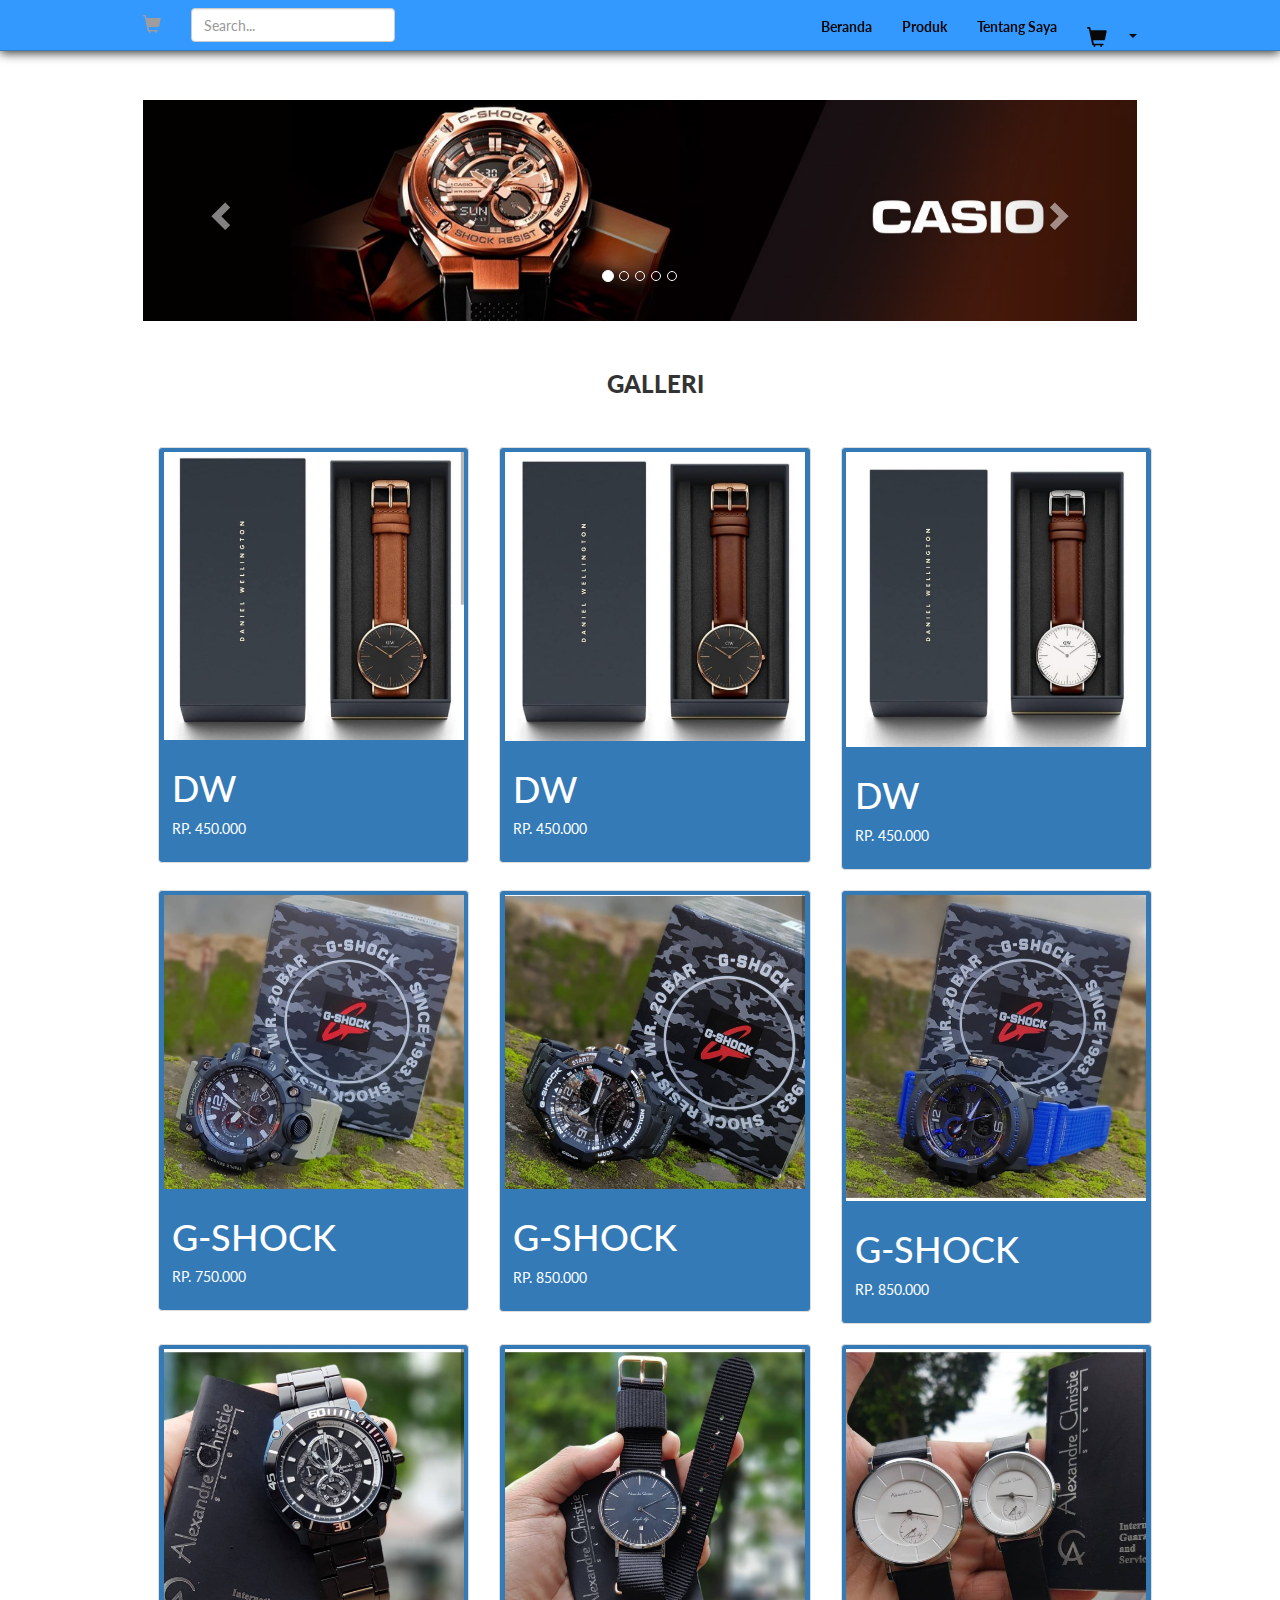
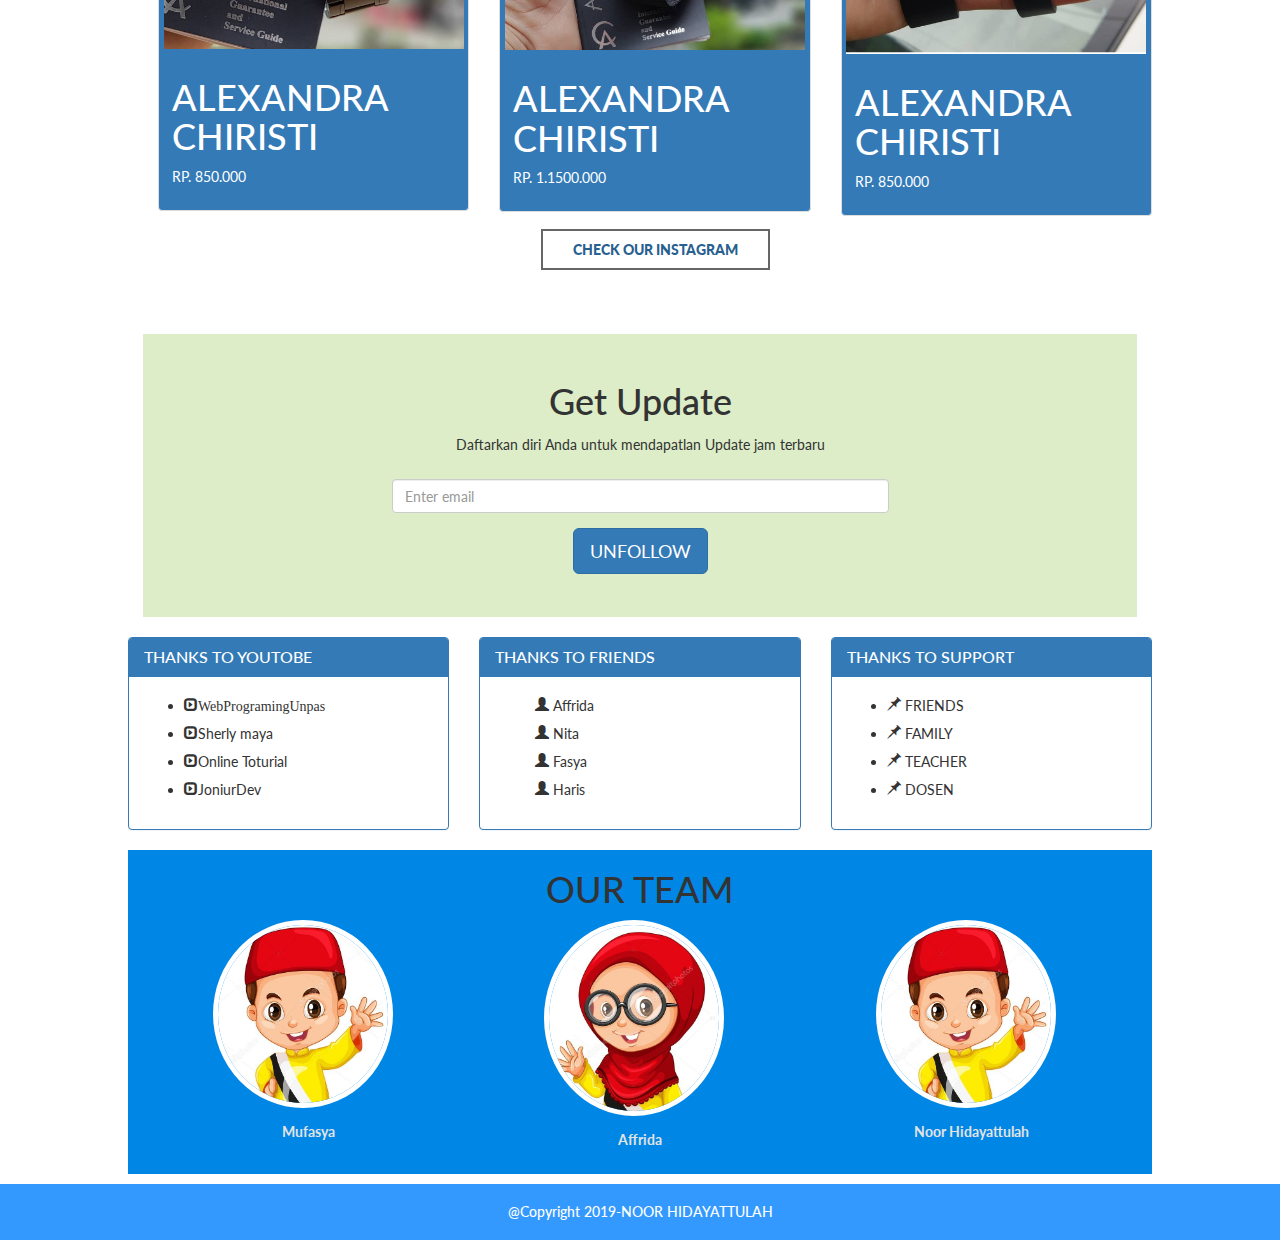
<file: index.html>
<!DOCTYPE html>
<html lang="en">
  <head>
    <meta charset="utf-8">
    <meta http-equiv="X-UA-Compatible" content="IE=edge">
    <meta name="viewport" content="width=device-width, initial-scale=1">
    <!-- The above 3 meta tags *must* come first in the head; any other head content must come *after* these tags -->
    <title>UAS WEBSITE</title>

    <!-- Bootstrap -->
    <link href="css/bootstrap.min.css" rel="stylesheet">
    <link href="css/sytle.css " rel="stylesheet"> 
    </head>
    <body>
      <header>
    <nav class="navbar navbar-default navbar-inverse navbar-fixed-top">
      <div class="container" >
        <div class="navbar-header">
          <button type="button" class="navbar-toggle collapsed" data-toggle="collapsed" data-target="#bs-example-navbar-collapse-1" aria-expanded="false">
            <span class="sr-only">Toggle navigation</span>
            <span class="icon-bar"></span>
            <span class="icon-bar"></span>
            <span class="icon-bar"></span>
          </button>
          <a class="navbar-brand" href='#'><span class="glyphicon glyphicon glyphicon-shopping-cart"><span></a> 

        </div>
        <div class="collapse navbar-collapse" id="bs-example-navbar-collapse-1">
          <form class="navbar-form navbar-left">
            <input type="text" class="form-control" style="width:100%;"placeholder="Search...">
          </form>
          <ul class="nav navbar-nav navbar-right">
            <li><a href="index.html">Beranda</a></li>
            <li><a href="#">Produk</a></li>
            <li><a href="biodata.html">Tentang Saya</a></li>
            <li class="dropdown"> <a href="#" class="dropdown-toggle" data-toggle="dropdown" role="button" aria-expanded="false"><span class="  glyphicon glyphicon glyphicon-shopping-cart" style="font-size:20px"> <span class="caret"></span></a>
                    <ul class="dropdown-menu" role="menu">
                        <li><a href="#">G-SHOCK</a></li>
                        <li><a href="#">CASIO</a></li>
                        <li><a href="#">ALEXANDRA CHIRISTI</a></li>
                        <li><a href="#">DW</a></li>
                      </ul>
                  </li>
          </ul>
        </div>  
      </div>
    </nav>
  </header>
  

    <div class="container">
      <div class="col-md-14 col-xs-14">
    <div id="carousel-example-generic" class="carousel slide" data-ride="carousel">
  <!-- Indicators -->
  <ol class="carousel-indicators">
    <li data-target="#carousel-example-generic" data-slide-to="0" class="active"></li>
    <li data-target="#carousel-example-generic" data-slide-to="1"></li>
    <li data-target="#carousel-example-generic" data-slide-to="2"></li>
    <li data-target="#carousel-example-generic" data-slide-to="3"></li>
    <li data-target="#carousel-example-generic" data-slide-to="4"></li>
  </ol>

  <!-- Wrapper for slides -->
  <div class="carousel-inner" role="listbox">
    <div class="item active">
      <img src="img/slider/slider1.jpeg" alt="Slide1">
      <div class="carousel-caption">
      </div>
    </div>
    <div class="item">
      <img src="img/slider/slider2.jpg" alt="Slider2">
      <div class="carousel-caption">
      </div>
    </div>
    <div class="item">
      <img src="img/slider/slider3.jpg" alt="Slider3">
      <div class="carousel-caption">
      </div>
    </div>
      <div class="item">
      <img src="img/slider/slider4.jpg" alt="Slider4">
      <div class="carousel-caption">
      </div>
    </div>
      <div class="item">
      <img src="img/slider/slider5.jpg" alt="Slider5">
      <div class="carousel-caption">
      </div>
</div>
  <!-- Controls -->
  <a class="left carousel-control" href="#carousel-example-generic" role="button" data-slide="prev">
    <span class="glyphicon glyphicon-chevron-left" aria-hidden="true"></span>
    <span class="sr-only">Previous</span>
  </a>
  <a class="right carousel-control" href="#carousel-example-generic" role="button" data-slide="next">
    <span class="glyphicon glyphicon-chevron-right" aria-hidden="true"></span>
    <span class="sr-only">Next</span>
  </a>
</div>
</div>
</div>
<div class="container div-gallery-feed">
  <h3 class="title-gallery-feed">GALLERI</h3>
  <div class="row">
    <div class="col-lg-4">
      <div class="thumbnail" style="background-color: #337ab7"><img src="img/instagram/galeri1.jpg" width="300px" height="300px">
        <div class="caption">
          <h1 style="color: white" style="text-align: center">DW</h1>
          <p style="color: white" style="text-align: center">RP. 450.000</p>
        </div>
      </div>
    </div>
    <div class="col-lg-4">
      <div class="thumbnail" style="background-color: #337ab7"><img src="img/instagram/galeri2.jpg" width="300px" height="300px">
        <div class="caption">
          <h1 style="color: white" style="text-align: center"> DW</h1>
          <p style="color: white" style="text-align: center">RP. 450.000</p>
        </div>
      </div>
    </div>
    <div class="col-lg-4">
      <div class="thumbnail" style="background-color: #337ab7"><img src="img/instagram/galeri3.png" width="300px" height="300px">
        <div class="caption">
          <h1 style="color: white" style="text-align: center"> DW</h1>
          <p style="color: white" style="text-align: center">RP. 450.000</p>
        </div>
      </div>
    </div>
    <div class="col-lg-4">
      <div class="thumbnail" style="background-color: #337ab7"><img src="img/instagram/galeri4.jpg" width="300px" height="300px">
        <div class="caption">
          <h1 style="color: white" style="text-align: center">G-SHOCK</h1>
          <p style="color: white" style="text-align: center">RP. 750.000</p>
        </div>
      </div>
    </div>
    <div class="col-lg-4">
      <div class="thumbnail" style="background-color: #337ab7"><img src="img/instagram/galeri5.png" width="300px" height="300px">
        <div class="caption">
          <h1 style="color: white" style="text-align: center">G-SHOCK</h1>
          <p style="color: white" style="text-align: center">RP. 850.000</p>
        </div>
      </div>
    </div>
    <div class="col-lg-4">
      <div class="thumbnail" style="background-color: #337ab7"><img src="img/instagram/galeri6.jpeg" width="300px" height="300px">
        <div class="caption">
          <h1 style="color: white" style="text-align: center">G-SHOCK</h1>
          <p style="color: white" style="text-align: center">RP. 850.000</p>
        </div>
      </div>
    </div>
    <div class="col-lg-4">
      <div class="thumbnail" style="background-color: #337ab7"><img src="img/instagram/galeri7.png" width="300px" height="300px">
        <div class="caption">
          <h1 style="color: white" style="text-align: center">ALEXANDRA CHIRISTI</h1>
          <p style="color: white" style="text-align: center">RP. 850.000</p>
        </div>
      </div>
    </div>
    <div class="col-lg-4">
      <div class="thumbnail" style="background-color: #337ab7"><img src="img/instagram/galeri8.png" width="300px" height="300px">
        <div class="caption">
          <h1 style="color: white" style="text-align: center">ALEXANDRA CHIRISTI</h1>
          <p style="color: white" style="text-align: center">RP. 1.1500.000</p>
        </div>
      </div>
    </div>
      <div class="col-lg-4">
      <div class="thumbnail" style="background-color: #337ab7"><img src="img/instagram/foto.jpeg" width="300px" height="300px">
        <div class="caption">
          <h1 style="color: white" style="text-align: center">ALEXANDRA CHIRISTI</h1>
          <p style="color: white" style="text-align: center">RP. 850.000</p>
        </div>
      </div>
    </div>
  </div>
  <div class="center">
  <a href="#" class="more-gallery-feed">CHECK OUR INSTAGRAM</a>
  </div>
</div>

<div class="row">
      <div class="container">
      <div class="col-md-14 col-xs-18">
    <div class="jombotron tengah">
      <br>
      <h1>Get Update</h1>Daftarkan diri Anda untuk mendapatlan Update jam terbaru
          <p class="lead">
              </p>
              <form>
              <div class="form-group">
                <input type="email" class="form-control" id="email" placeholder="Enter email">
              </div>
              <div class="form-group">
                <button type="button" class="btn btn-primary btn-lg">UNFOLLOW</button>
              </div>
              <br>
            </form>
          </div>
        </div>
      </div>
</form>

<div class="row">
  <div class="col-sm3 col-xs-4">
    <div class="panel panel-primary">
      <div class="panel-heading">
        <h3 class="panel-title">THANKS TO YOUTOBE</h3>
      </div>
      <div class="panel-body">
        <ul>
          <li><span class="glyphicon glyphicon-expand">WebProgramingUnpas</span></li>
          <li><span class="glyphicon glyphicon-expand"></span>Sherly maya</li>
          <li><span class="glyphicon glyphicon-expand"></span>Online Toturial</li>
          <li><span class="glyphicon glyphicon-expand"></span>JoniurDev</li>
        </ul>
      </div>
    </div>
  </div>

   <div class="col-sm3 col-xs-4">
    <div class="panel panel-primary">
      <div class="panel-heading">
        <h3 class="panel-title">THANKS TO FRIENDS</h3>
      </div>
      <div class="panel-body">
        <ul>
          <span class="glyphicon glyphicon-user"></span>  Affrida</br>
          <span class="glyphicon glyphicon-user"></span>  Nita</br>
          <span class="glyphicon glyphicon-user"></span>  Fasya</br>
          <span class="glyphicon glyphicon-user"></span>  Haris</br>
        </ul>
      </div>
    </div>
  </div>

 <div class="col-sm3 col-xs-4">
    <div class="panel panel-primary">
      <div class="panel-heading">
        <h3 class="panel-title">THANKS TO SUPPORT</h3>
      </div>
      <div class="panel-body">
        <ul>
          <li><span class="glyphicon glyphicon-pushpin"></span> FRIENDS</li>
          <li><span class="glyphicon glyphicon-pushpin"></span> FAMILY</li>
          <li><span class="glyphicon glyphicon-pushpin"></span> TEACHER </li>
          <li><span class="glyphicon glyphicon-pushpin"></span>  DOSEN</li>
        </ul>
      </div>
    </div>
  </div>

  </div>


<div id="team">
    <div class="container">
      <h1 class="title text-center color-white">OUR TEAM</h1>
      <div class="col-lg-4">
        <img src="img/teams/male1.png" style="margin-left: 55px" alt="team" class="img-responsive img-circle img-center">
        <div class="team-name">
          <p class="text-center"><strong>Mufasya</strong></p>
        </div>
      </div>
      <div class="col-lg-4">
        <img src="img/teams/female3.png" style="margin-left: 55px" alt="team" class="img-responsive img-circle img-center">
        <div class="team-name">
          <p class="text-center"><strong>Affrida</strong></p>
        </div>
      </div>
      <div class="col-lg-4">
        <img src="img/teams/male2.png" style="margin-left: 55px" alt="team" class="img-responsive img-circle img-center">
        <div class="team-name">
          <p class="text-center"><strong>Noor Hidayattulah</strong></p>
        </div>
      </div>
    </div>
  </div>
</div>
</div>

<footer>
    <div class="text-center">@Copyright 2019-NOOR HIDAYATTULAH</div>
</footer>

    <!-- jQuery (necessary for Bootstrap's JavaScript plugins) -->
    <script src="https://ajax.googleapis.com/ajax/libs/jquery/1.12.4/jquery.min.js"></script>
    <!-- Include all compiled plugins (below), or include individual files as needed -->
    <script src="js/bootstrap.min.js"></script>
  </body>
</html>
</file>
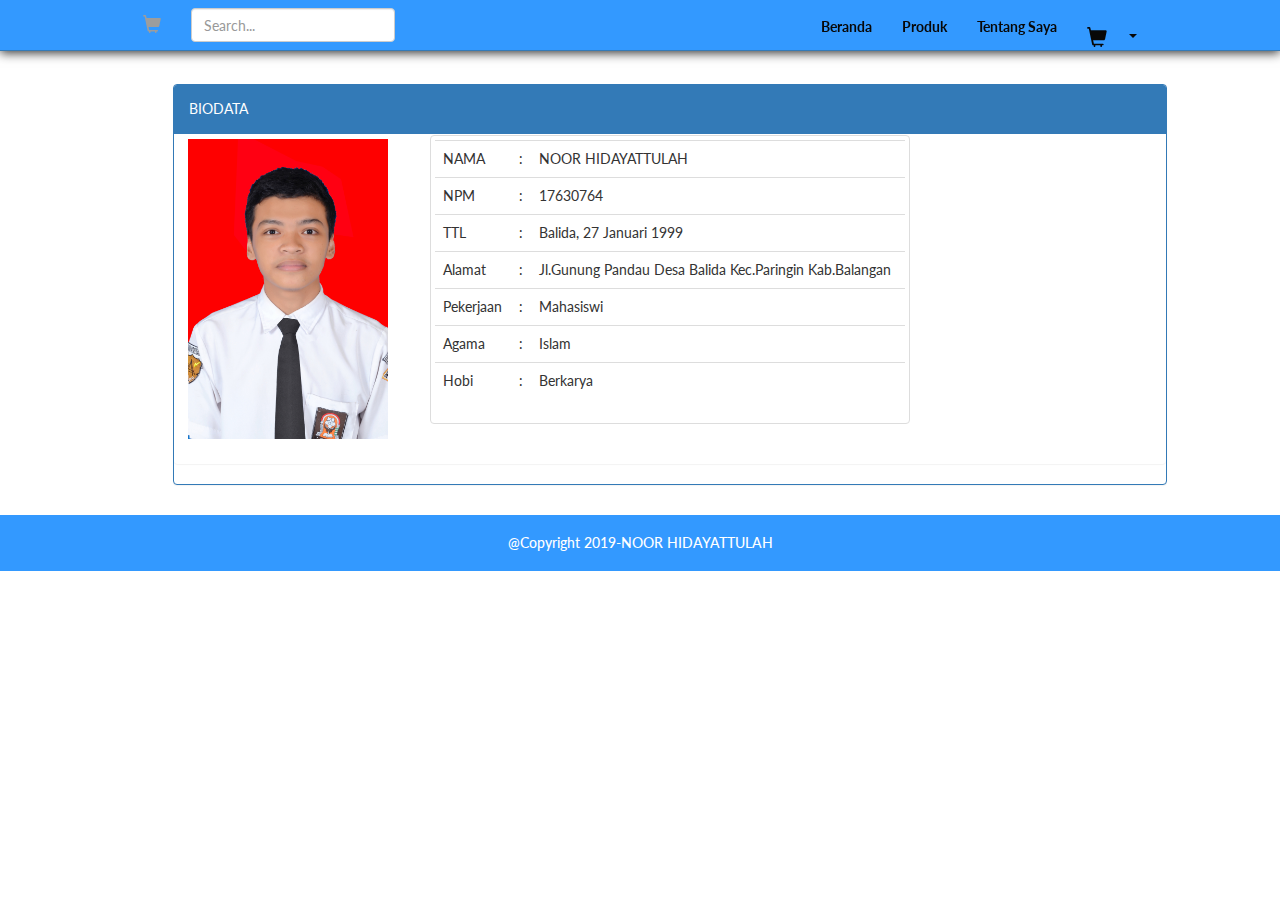
<file: biodata.html>
<!DOCTYPE html>
<html lang="en">
  <head>
    <meta charset="utf-8">
    <meta http-equiv="X-UA-Compatible" content="IE=edge">
    <meta name="viewport" content="width=device-width, initial-scale=1">
    <!-- The above 3 meta tags *must* come first in the head; any other head content must come *after* these tags -->
    <title>UAS WEBSITE</title>

    <!-- Bootstrap -->
    <link href="css/bootstrap.min.css" rel="stylesheet">
    <link href="css/sytle.css " rel="stylesheet"> 
    </head>
    <body>
      <header>
    <nav class="navbar navbar-default navbar-inverse navbar-fixed-top">
      <div class="container" >
        <div class="navbar-header">
          <button type="button" class="navbar-toggle collapsed" data-toggle="collapsed" data-target="#bs-example-navbar-collapse-1" aria-expanded="false">
            <span class="sr-only">Toggle navigation</span>
            <span class="icon-bar"></span>
            <span class="icon-bar"></span>
            <span class="icon-bar"></span>
          </button>
          <a class="navbar-brand" href='#'><span class="glyphicon glyphicon glyphicon-shopping-cart"><span></a> 

        </div>
        <div class="collapse navbar-collapse" id="bs-example-navbar-collapse-1">
          <form class="navbar-form navbar-left">
            <input type="text" class="form-control" style="width:100%;"placeholder="Search...">
          </form>
          <ul class="nav navbar-nav navbar-right">
            <li><a href="index.html">Beranda</a></li>
            <li><a href="#">Produk</a></li>
            <li><a href="biodata.html">Tentang Saya</a></li>
            <li class="dropdown"> <a href="#" class="dropdown-toggle" data-toggle="dropdown" role="button" aria-expanded="false"><span class="  glyphicon glyphicon glyphicon-shopping-cart" style="font-size:20px"> <span class="caret"></span></a>
                    <ul class="dropdown-menu" role="menu">
                        <li><a href="#">G-SHOCK</a></li>
                        <li><a href="#">CASIO</a></li>
                        <li><a href="#">ALEXANDRA CHIRISTI</a></li>
                        <li><a href="#">DW</a></li>
                      </ul>
                  </li>
          </ul>
        </div>  
      </div>
    </nav>
  </header>
  <br>
  <br>
  <br>
  
  <div class="container">
  <div class="col-sm-10 col-xs-12">
    <div class="container">
    <div class="panel panel-primary">
      <div class="panel-heading">
        <div class="bio">BIODATA</div>
      </div>
      <div class="panel body">
        <div class="row">
          <div class="col-sm-3 col-xs-12">  
            <div  id="hover-cap-4col">
              <div class="thumbnail" style="border: 0px">
                <img src="img/PROFIL/123.jpg" width="200px" height="300" alt="">
              </div>
            </div>
          </div>

          <div class="col-sm-6 col-xs-12">  
            <div  id="hover-cap-4col">
              <div class="thumbnail" >
                <table class="table">
                  <tr>
                    <td>NAMA</td>
                    <td>:</td>
                    <td>NOOR HIDAYATTULAH</td>
                  </tr>
                  <tr>
                    <td>NPM</td>
                    <td>:</td>
                    <td>17630764</td>
                  </tr>
                  <tr>
                    <td>TTL</td>
                    <td>:</td>
                    <td>Balida, 27 Januari 1999</td>
                  </tr>
                  <tr>
                    <td>Alamat</td>
                    <td>:</td>
                    <td>Jl.Gunung Pandau Desa Balida Kec.Paringin Kab.Balangan</td>
                  </tr>
                  <tr>
                    <td>Pekerjaan</td>
                    <td>:</td>
                    <td>Mahasiswi</td>
                  </tr>
                  <tr>
                    <td>Agama</td>
                    <td>:</td>
                    <td>Islam</td>
                  </tr>
                  <tr>
                    <td>Hobi</td>
                    <td>:</td>
                    <td>Berkarya</td>
                  </tr>
                </table>
              </div>
            </div>
          </div>
        </div>

          
      </div>
    </div>
    </div>
  </div>

</div>

<footer>
    <div class="text-center">@Copyright 2019-NOOR HIDAYATTULAH</div>
</footer>

    <!-- jQuery (necessary for Bootstrap's JavaScript plugins) -->
    <script src="https://ajax.googleapis.com/ajax/libs/jquery/1.12.4/jquery.min.js"></script>
    <!-- Include all compiled plugins (below), or include individual files as needed -->
    <script src="js/bootstrap.min.js"></script>
  </body>
</html>
</file>
<file: css/sytle.css>
@import url('https://fonts.googleapis.com/css?family=Lato');

body{
	font-family: 'Lato', sans-serif;
	padding top: 20px;
	line-height: 2;
}

.navbar {
	min-height: 50px;
	border-radius: 0;
	margin-bottom: 0;
	box-shadow: 0 2px 10px 0 ;
}

.navbar-inverse{
	background: #3399ff;
	border-color: #337ab7;

}
.navbar-inverse .navbar-nav>li>a {
    color: #080808;
}

@media (min-width: 768px) {
	.navbar-nav > li > a {
		padding-top: 26.5px;
		padding-bottom: 0px;
		line-height: 0px;
		font-weight: bold;
		letter-spacing: 0px;
	}
}	

.glyphicon {
    position: relative;
    top: auto;
    display: inline-block;
    font-family: 'Glyphicons Halflings';
    font-style: normal;
    font-weight: 400;
    line-height: 1;
    -webkit-font-smoothing: antialiased;
    -moz-osx-font-smoothing: grayscale;
}
.div-gallery-feed{
	margin-bottom: 50px;

}

.carousel-inner{
	margin-top: 100px;
}

.title-gallery-feed{
	text-align: center;
    text-transform: uppercase;
    font-weight: 900;
    margin-top: 50px;
    margin-bottom: 50px;
}

.gallery-feed img {
	background-color: blue;
    margin-bottom: 30px;
    width: 100%;
}

.gallery-feed img:hover {
	filter:none;
}

.center{
	width: 100%;
    display: block;
    margin: 0 auto;
    text-align: center
}
.more-gallery-feed, .read-more{
    color: #286090;
    text-align: center;
    font-weight: 900;
    text-transform: uppercase;
    padding: 10px 30px;
    border: 2px solid #666;
    width: 200px;
}

.more-gallery-feed:hover, .read-more:hover {
	color: #blue;
	border: 2px solid #000;
	text-decoration: none;
}

@media (min-width: 768px){
	.container{
		max-width: 1024px;
	}
}

@media (max-width: 768px){
	.img-logo{
		width: 30px;
		height: auto;
	}

	.form-top{
		height: 45px;
		width: 100% !important;
	}
}


#email{
	width:50%;
	margin-left: auto;
	margin-right: auto;
}
.tengah{
	margin-top: 20px;
	text-align: center;
	background-color:#dcedc8; 
	margin-bottom: 20px;
}
#team {
	background: #0087e6;
	

}
#team img {
	width: 180px;
	border : solid 5px #fff;

}

.team-name {
	padding : 10px;
	color: #e3e3e3;
}

footer{
	margin-top: 10px;
	padding: 14px 0;
	background:#3399ff;
	color: white;
	font-weight: 500;
	} 
}
</file>
